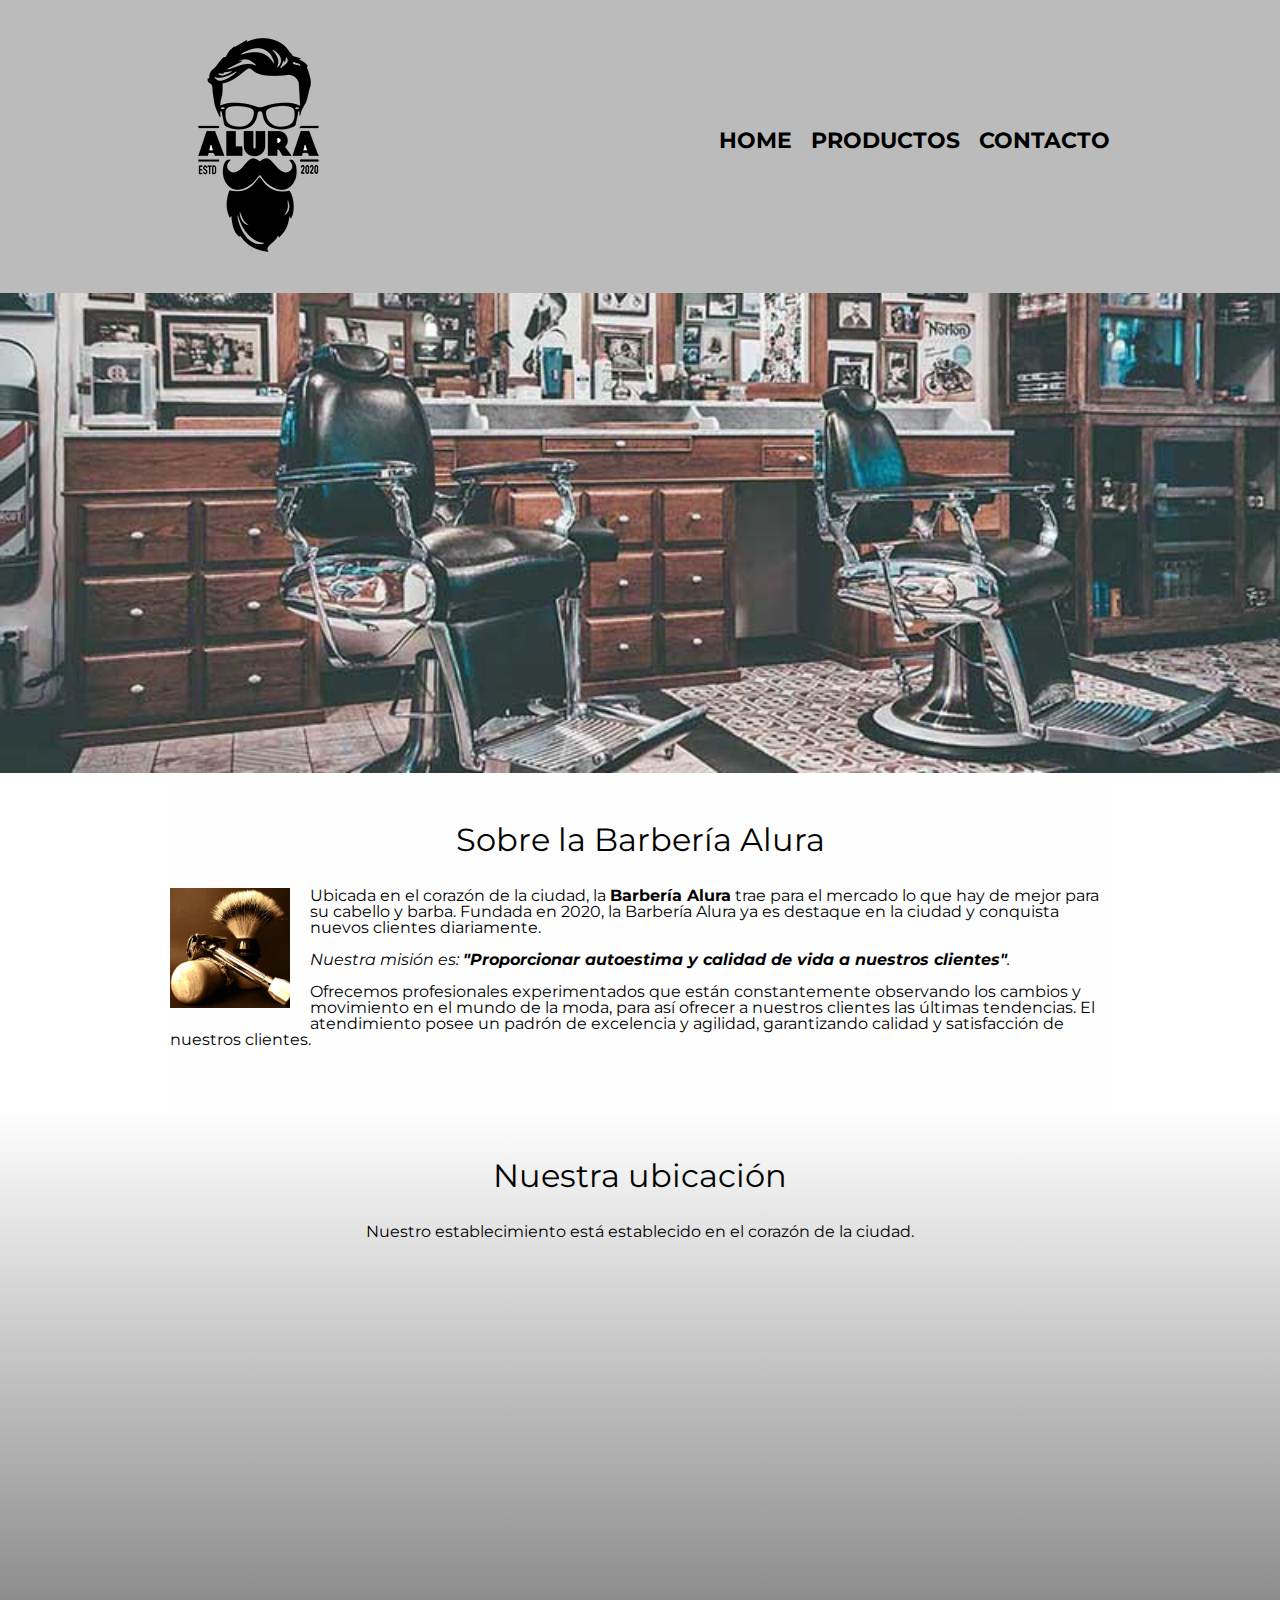
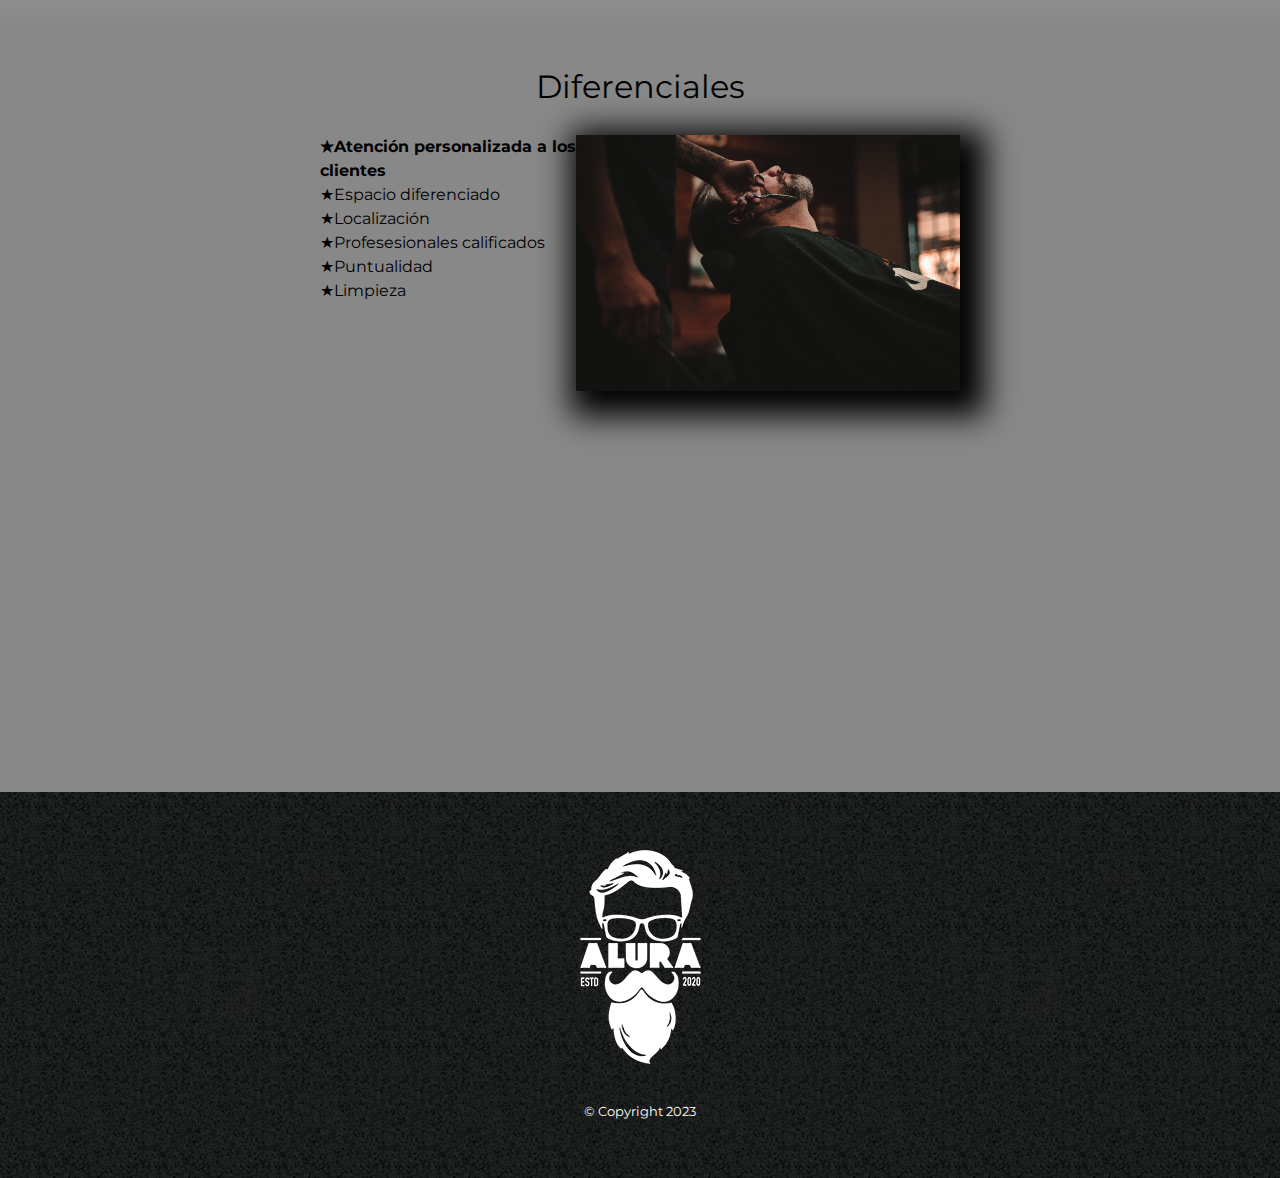
<file: index.html>
<!DOCTYPE html>

<html lang="es">

<head>

    <meta charset="UTF-8">
    <meta name="viewport" content="width=device-width, initial-scale=1.0">
    <title>Barbería Alura</title>
    <link rel="stylesheet" href="reset.css">
    <link rel="stylesheet" href="styles.css">

    <link rel="preconnect" href="https://fonts.googleapis.com">
    <link rel="preconnect" href="https://fonts.gstatic.com" crossorigin>
    <link href="https://fonts.googleapis.com/css2?family=Montserrat:wght@300&display=swap" rel="stylesheet">
</head>

<body>

    <header>
        <div class="caja">
            <h1><img src="imagenes/logo.png" alt="Logo de la barberia"></h1>
            <nav>
                <ul>
                    <li><a href="index.html">Home</a></li>
                    <li><a href="productos.html">Productos</a></li>
                    <li><a href="contacto.html">Contacto</a></li>
                </ul>
            </nav>
        </div>
    </header>

    <img class="banner" src="imagenes/banner.jpg">

    <main>
        <section class="principal">

            <h2 class="tituloPrincipal">Sobre la Barbería Alura</h2>

            <img class="utensilios" src="imagenes/utensilios.jpg" alt="Imagen de utensilios de barberia">

            <p>Ubicada en el corazón de la ciudad, la <strong>Barbería Alura</strong> trae para el mercado lo que hay de
                mejor para su cabello y barba. Fundada en 2020, la Barbería Alura ya es destaque en la ciudad y
                conquista
                nuevos clientes diariamente.</p>

            <p id="mision"><em>Nuestra misión es: <strong>"Proporcionar autoestima y calidad de vida a nuestros
                        clientes"</strong>.</em></p>

            <p>Ofrecemos profesionales experimentados que están constantemente observando los cambios y movimiento en el
                mundo de la moda, para así ofrecer a nuestros clientes las últimas tendencias. El atendimiento posee un
                padrón de excelencia y agilidad, garantizando calidad y satisfacción de nuestros clientes.</p>

        </section>

        <section class="mapa">
            <h3 class="tituloPrincipal">Nuestra ubicación</h3>
            <p>Nuestro establecimiento está establecido en el corazón de la ciudad.</p>

            <div class="mapaContenido">
                <iframe
                    src="https://www.google.com/maps/embed?pb=!1m16!1m12!1m3!1d3656.4288404087356!2d-46.633485!3d-23.5889484!2m3!1f0!2f0!3f0!3m2!1i1024!2i768!4f13.1!2m1!1scaelum%20alura!5e0!3m2!1ses-419!2smx!4v1681752883348!5m2!1ses-419!2smx"
                    width="100%" height="300" style="border:0;" allowfullscreen="" loading="lazy"
                    referrerpolicy="no-referrer-when-downgrade"></iframe>
            </div>
        </section>

        <section class="diferenciales">

            <h3 class="tituloPrincipal">Diferenciales</h3>

            <div class="contenidoDiferenciales">
                <ul class="listaDiferenciales">
                    <li class="items">Atención personalizada a los clientes</li>
                    <li class="items">Espacio diferenciado</li>
                    <li class="items">Localización</li>
                    <li class="items">Profesesionales calificados</li>
                    <li class="items">Puntualidad</li>
                    <li class="items">Limpieza</li>
                </ul><img src="imagenes/diferenciales.jpg" class="imagenDiferenciales">
            </div>

            <div class="video">
                <iframe width="100%" height="315" src="https://www.youtube.com/embed/wcVVXUV0YUY"
                    title="YouTube video player" frameborder="0"
                    allow="accelerometer; autoplay; clipboard-write; encrypted-media; gyroscope; picture-in-picture; web-share"
                    allowfullscreen></iframe>
            </div>
        </section>
    </main>

    <footer>
        <img src="imagenes/logo-blanco.png">
        <p class="copyright">&copy Copyright 2023</p>
    </footer>
</body>

</html>
</file>
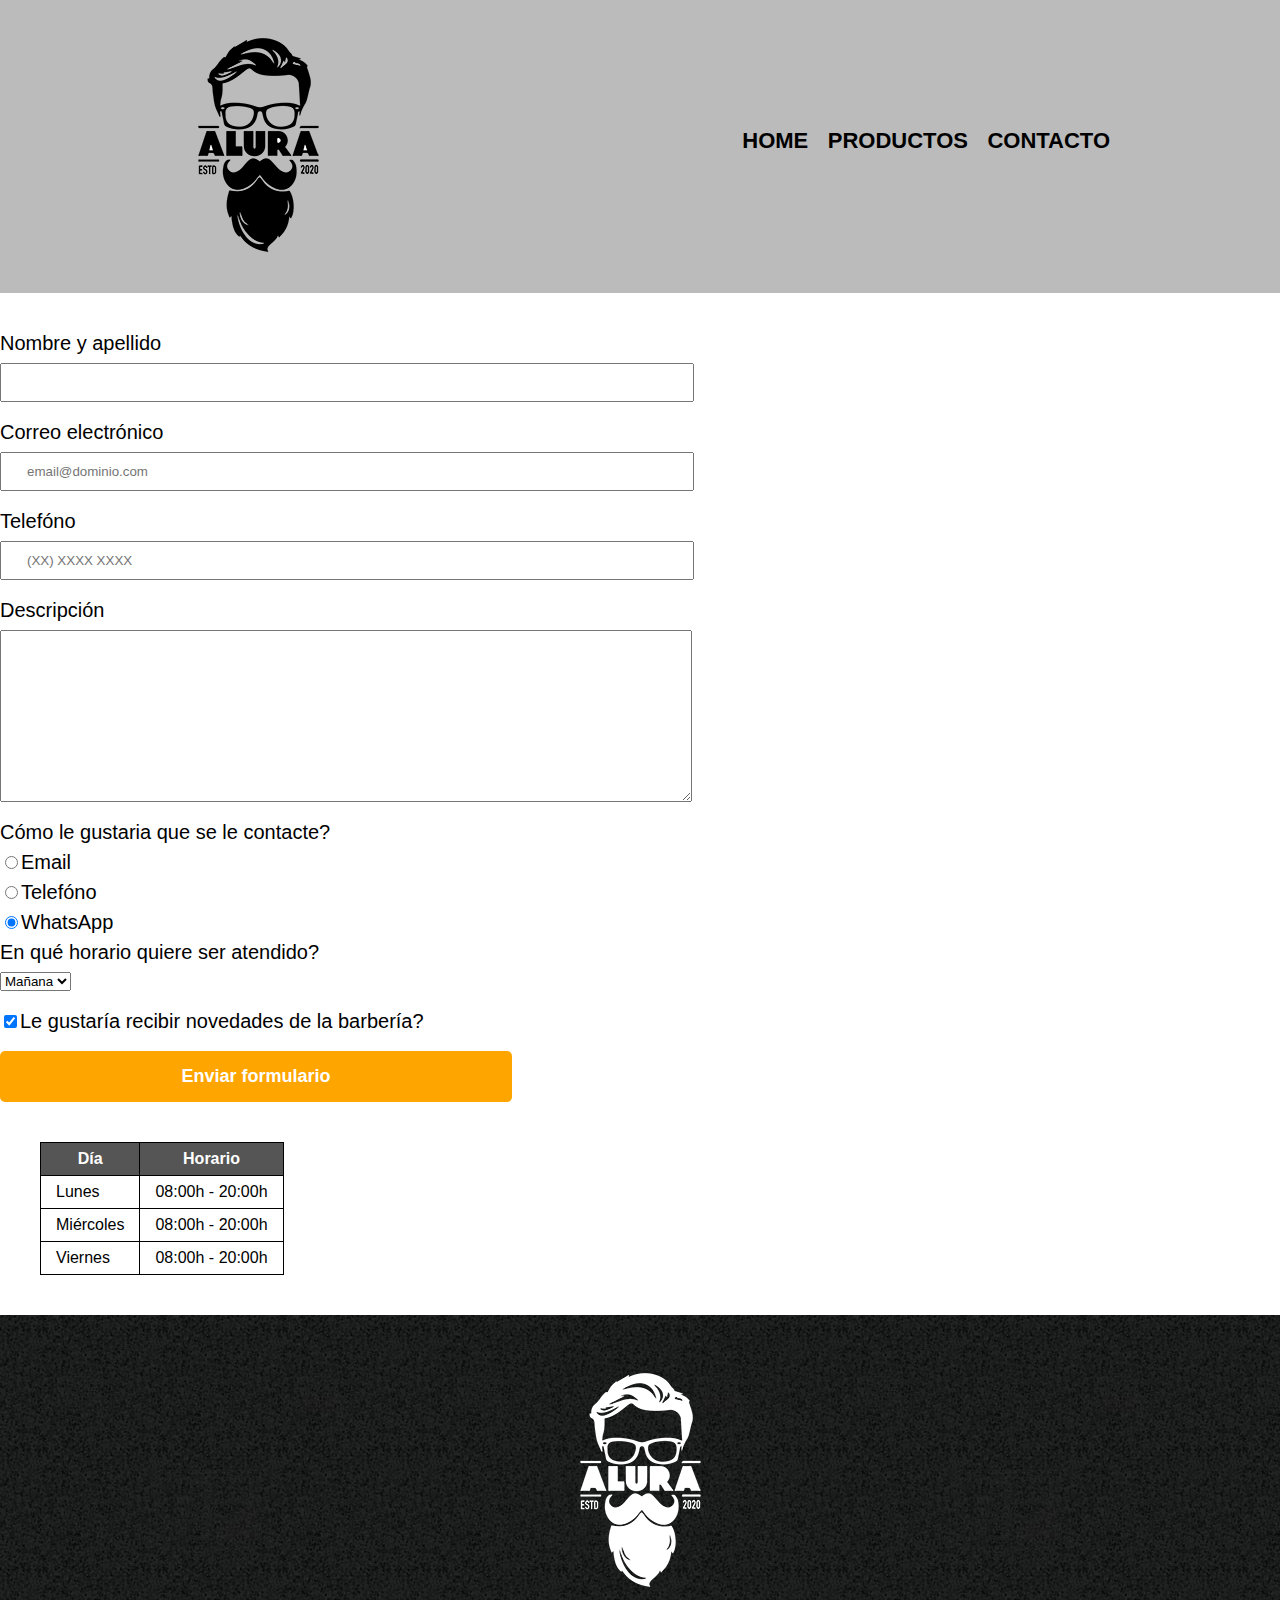
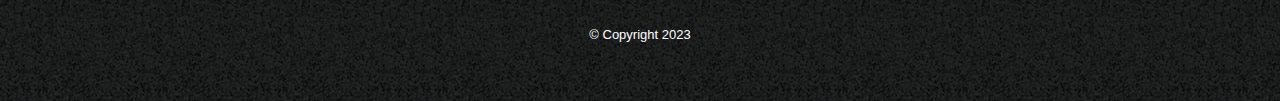
<file: contacto.html>
<!DOCTYPE html>
<html lang="es">

<head>
    <meta charset="UTF-8">
    <meta http-equiv="X-UA-Compatible" content="IE=edge">
    <meta name="viewport" content="width=device-width, initial-scale=1.0">
    <title>Contacto</title>
    <link rel="stylesheet" href="reset.css">
    <link rel="stylesheet" href="styles.css">
</head>

<body>
    <header>
        <div class="caja">
            <h1><img src="imagenes/logo.png" alt="Logo de la barberia"></h1>
            <nav>
                <ul>
                    <li><a href="index.html">Home</a></li>
                    <li><a href="productos.html">Productos</a></li>
                    <li><a href="contacto.html">Contacto</a></li>
                </ul>
            </nav>
        </div>
    </header>

    <main>
        <form>
            <label for="nombreApellido">Nombre y apellido</label>
            <input type="text" id="nombreApellido" class="inputPadron" required>

            <label for="correoElectronico">Correo electrónico</label>
            <input type="email" id="correoElectronico" class="inputPadron" required placeholder="email@dominio.com">

            <label for="telefono">Telefóno</label>
            <input type="tel" class="inputPadron" required placeholder="(XX) XXXX XXXX">

            <label for="descripcion">Descripción</label>
            <textarea cols="70" rows="10" id="descripcion" class="inputPadron"></textarea>

            <fieldset>
                <legend>Cómo le gustaria que se le contacte?</legend>

                <label for="radioEmail"><input type="radio" name="contacto" value="email" id="radioEmail">Email</label>

                <label for="radioTelefono"><input type="radio" name="contacto" value="telefono"
                        id="radioTelefono">Telefóno</label>

                <label for="radioWhatsapp"><input type="radio" name="contacto" value="whatsApp" id="radioWhatsapp"
                        checked="">WhatsApp</label>
            </fieldset>

            <fieldset>
                <legend>En qué horario quiere ser atendido?</legend>
                <select>
                    <option>Mañana</option>
                    <option>Tarde</option>
                    <option>Noche</option>
                </select>
            </fieldset>

            <label class="checkBox"><input type="checkbox" checked>Le gustaría recibir novedades de la barbería?</label>

            <input type="submit" value="Enviar formulario" class="enviar">
        </form>

        <table>
            <thead>
                <tr>
                    <th>Día</th>
                    <th>Horario</th>
                </tr>
            </thead>

            <tbody>
                <tr>
                    <td>Lunes</td>
                    <td>08:00h - 20:00h</td>
                </tr>

                <tr>
                    <td>Miércoles</td>
                    <td>08:00h - 20:00h</td>
                </tr>

                <tr>
                    <td>Viernes</td>
                    <td>08:00h - 20:00h</td>
                </tr>
            </tbody>
        </table>
    </main>

    <footer>
        <img src="imagenes/logo-blanco.png" alt="Logo de la barbería">
        <p class="copyright">&copy Copyright 2023</p>
    </footer>
</body>

</html>
</file>
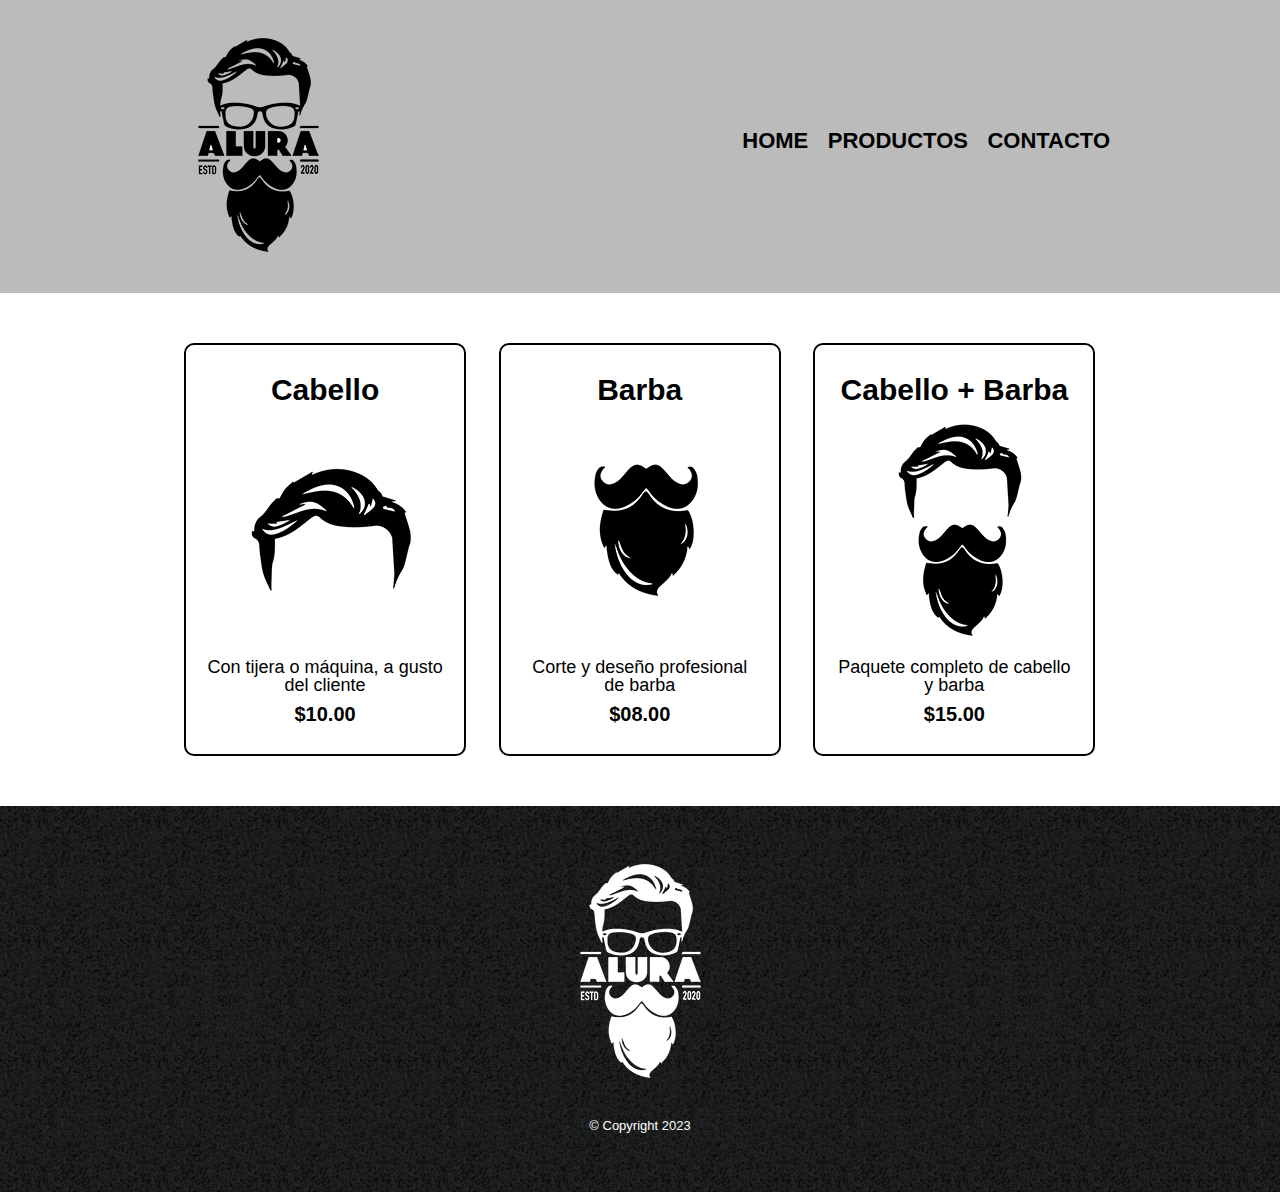
<file: productos.html>
<!DOCTYPE html>
<html lang="es">

<head>
    <meta charset="UTF-8">
    <meta http-equiv="X-UA-Compatible" content="IE=edge">
    <meta name="viewport" content="width=device-width, initial-scale=1.0">
    <title>Productos</title>
    <link rel="stylesheet" href="reset.css">
    <link rel="stylesheet" href="styles.css">
</head>

<body>
    <header>
        <div class="caja">
            <h1><img src="imagenes/logo.png"></h1>
            <nav>
                <ul>
                    <li><a href="index.html">Home</a></li>
                    <li><a href="productos.html">Productos</a></li>
                    <li><a href="contacto.html">Contacto</a></li>
                </ul>
            </nav>
        </div>
    </header>

    <main>
        <ul class="productos">
            <li>
                <h2>Cabello</h2>
                <img src="imagenes/cabello.jpg">
                <p class="productoDescripcion">Con tijera o máquina, a gusto del cliente</p>
                <p class="productoPrecio">$10.00</p>
            </li>
            <li>
                <h2>Barba</h2>
                <img src="imagenes/barba.jpg">
                <p class="productoDescripcion">Corte y deseño profesional de barba</p>
                <p class="productoPrecio">$08.00</p>
            </li>
            <li>
                <h2>Cabello + Barba</h2>
                <img src="imagenes/cabello+barba.jpg">
                <p class="productoDescripcion">Paquete completo de cabello y barba</p>
                <p class="productoPrecio">$15.00</p>
            </li>
        </ul>
    </main>

    <footer>
        <img src="imagenes/logo-blanco.png">
        <p class="copyright">&copy Copyright 2023</p>
    </footer>
</body>

</html>
</file>
<file: styles.css>
body {
    font-family: 'Montserrat', sans-serif;
}

header {
    background-color: #BBBBBB;
    padding: 20px 0;
}

.caja {
    width: 940px;
    position: relative;
    margin: 0 auto;
}

nav {
    position: absolute;
    top: 110px;
    right: 0;
}

nav li {
    display: inline;
    margin: 0 0 0 15px;
}

nav a {
    text-transform: uppercase;
    color: #000000;
    font-weight: bold;
    font-size: 22px;
    text-decoration: none;
}

nav a:hover {
    color: #c78c19;
    text-decoration: underline;
}

.productos li {
    display: inline-block;
    text-align: center;
    width: 30%;
    vertical-align: top;
    margin: 0 1.5%;
    padding: 30px 20px;
    box-sizing: border-box;
    border: 2px solid #000000;
    border-radius: 10px;
}

.productos li:hover {
    border-color: #c78c19;
    font-size: 33px;
}

.productos li:active {
    border-color: #088c19;
}

.productos {
    width: 940px;
    margin: 0 auto;
    padding: 50px;
}

.productos h2 {
    font-size: 30px;
    font-weight: bold;
}

.productos li:hover h2 {
    font-size: 33px;
}

.productoDescripcion {
    font-size: 18px;
}

.productoPrecio {
    font-size: 20px;
    font-weight: bold;
    margin-top: 10px;
}

footer {
    text-align: center;
    background: url(imagenes/bg.jpg);
    padding: 40px;
}

.copyright {
    color: #FFFFFF;
    font-size: 13px;
    margin: 20px;
}

form {
    margin: 40px 0;
}

form label,
form legend {
    display: block;
    font-size: 20px;
    margin: 0 0 10px;
}

.inputPadron {
    display: block;
    margin: 0 0 20px;
    padding: 10px 25px;
    width: 50%;
}

.checkBox {
    margin: 20px 0;
}

.enviar {
    width: 40%;
    padding: 15px 0;
    font-size: 18px;
    font-weight: bold;
    color: white;
    background: orange;
    border: none;
    border-radius: 5px;
    transition: 1s all;
    cursor: pointer;
}

.enviar:hover {
    background: darkorange;
    transform: scale(1.2);
}

table {
    margin: 40px 40px;
}

thead {
    background: #555555;
    color: white;
    font-weight: bold;
}

td,
th {
    border: 1px solid black;
    padding: 8px 15px;
}

/*CSS para home*/

.banner {
    width: 100%;
}

.principal {
    padding: 3em 0;
    background: #FEFEFEFE;
    width: 940px;
    margin: 0 auto;
}

.tituloPrincipal {
    text-align: center;
    font-size: 2em;
    margin: 0 0 1em;
    clear: left;
}

.principal p {
    margin: 0 0 1em;
}

.principal strong {
    font-weight: bold;
}

.principal em {
    font-style: italic;
}

.utensilios {
    width: 120px;
    float: left;
    margin: 0 20px 20px 0;
}

.mapa {
    padding: 3em 0;
    background: linear-gradient(#FEFEFEFE, #888888);
}

.mapa p {
    margin: 0 0 2em;
    text-align: center;
}

.mapaContenido {
    width: 940px;
    margin: 0 auto;
}

.diferenciales {
    padding: 3em 0;
    background: #888888;
}

.contenidoDiferenciales {
    width: 640px;
    margin: 0 auto;
}

.imagenDiferenciales {
    width: 60%;
    box-shadow: 10px 10px 30px 15px #000000;
}

.imagenDiferenciales:hover {
    opacity: 0.3;
    transition: 400ms;
}

.listaDiferenciales {
    width: 40%;
    display: inline-block;
    vertical-align: top;
}

.items {
    line-height: 1.5;
}

.items:before {
    content: "\2605";
}

.items:first-child {
    font-weight: bold;
}

.video {
    width: 560px;
    margin: 1em auto;
}

@media screen and (max-width:480px) {
    h1 {
        text-align: center;
    }

    nav {
        position: static;
    }

    .caja,
    .principal,
    .mapaContenido,
    .contenidoDiferenciales,
    .video {
        width: auto;
    }

    .listaDiferenciales,
    .imagenDiferenciales {
        width: 100%;
    }
}
</file>
